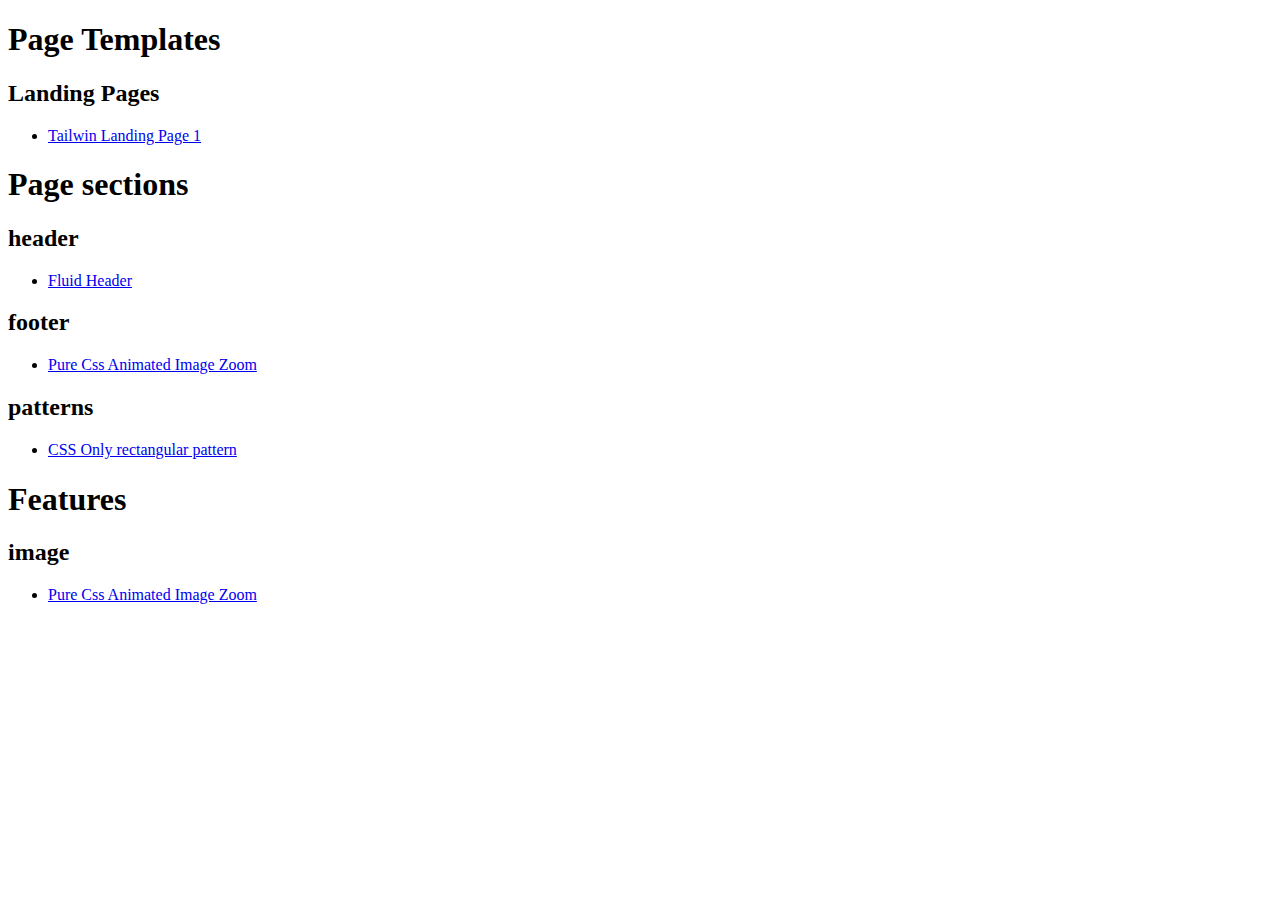
<file: index.html>
<!DOCTYPE html>
<html lang="en">
<head>
    <meta charset="UTF-8">
    <meta http-equiv="X-UA-Compatible" content="IE=edge">
    <meta name="viewport" content="width=device-width, initial-scale=1.0">
    <title>Document</title>
</head>
<body>
    <h1>Page Templates</h1>
    <h2>Landing Pages</h2>
    <ul>
        <li><a href="Tailwin Landing Page 1/index.html">Tailwin Landing Page 1</a></li>
    </ul>

    <h1>Page sections</h1>
    <h2>header</h2>
    <ul>
        <li><a href="Fluid Header/index.html">Fluid Header</a></li>
    </ul>
    <h2>footer</h2>
    <ul>
        <li><a href="Pure Css Animated Image Zoom/index.html">Pure Css Animated Image Zoom</a></li>
    </ul>
    <h2>patterns</h2>
    <ul>
        <li><a href="CSS Only rectangular pattern/index.html">CSS Only rectangular pattern</a></li>
    </ul>

    <h1>Features</h1>
    <h2>image</h2>
    <ul>
        <li><a href="Pure Css Animated Image Zoom/index.html">Pure Css Animated Image Zoom</a></li>
    </ul>
</body>
</html>
</file>
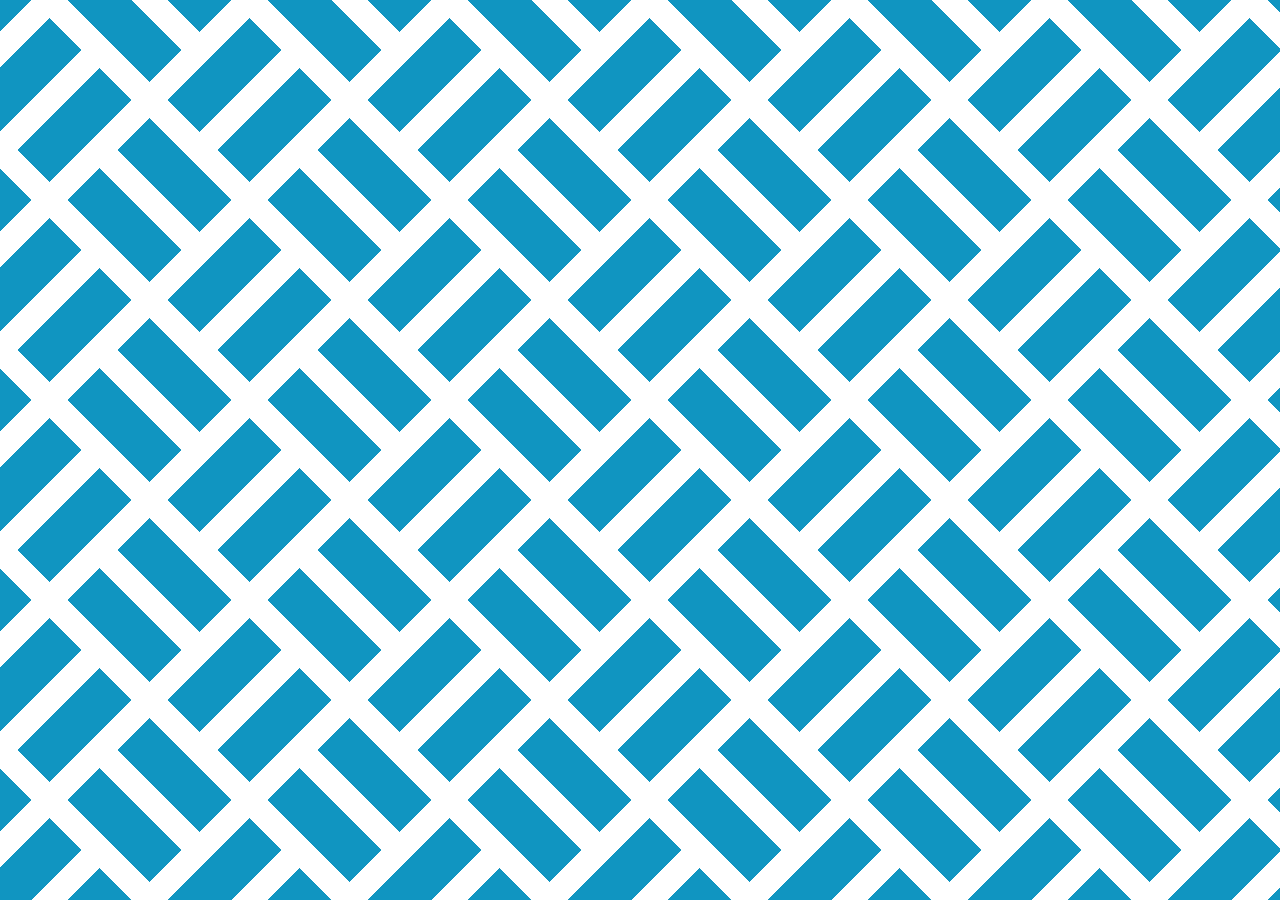
<file: CSS Only rectangular pattern/index.html>
<!DOCTYPE html>
<html lang="en">
<head>
    <meta charset="UTF-8">
    <meta http-equiv="X-UA-Compatible" content="IE=edge">
    <meta name="viewport" content="width=device-width, initial-scale=1.0">
    <link rel="stylesheet" href="style.css">
    <title>Document</title>
</head>
<body>
    
</body>
</html>
</file>
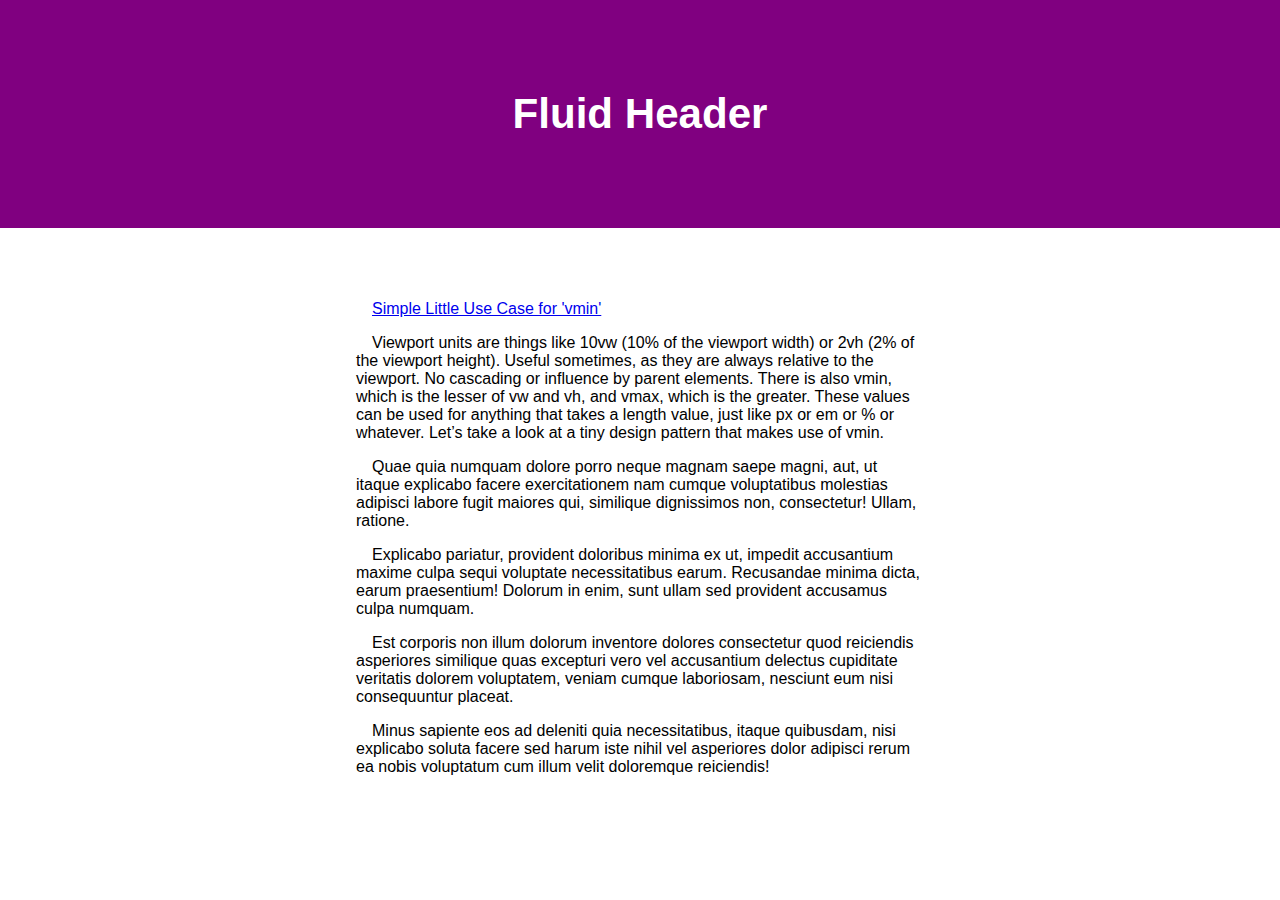
<file: Fluid Header/index.html>
<!DOCTYPE html>
<html lang="en">
<head>
    <meta charset="UTF-8">
    <meta http-equiv="X-UA-Compatible" content="IE=edge">
    <meta name="viewport" content="width=device-width, initial-scale=1.0">
    <link rel="stylesheet" href="style.css">
    <title>Document</title>
</head>
<body>
    <header>
        <h1>Fluid Header</h1>
      </header>
      
    <p><a href="https://css-tricks.com/simple-little-use-case-vmin/">Simple Little Use Case for 'vmin'</a></p>
      <p>Viewport units are things like 10vw (10% of the viewport width) or 2vh (2% of the viewport height). Useful sometimes, as they are always relative to the viewport. No cascading or influence by parent elements.

        There is also vmin, which is the lesser of vw and vh, and vmax, which is the greater. These values can be used for anything that takes a length value, just like px or em or % or whatever.
        
        Let’s take a look at a tiny design pattern that makes use of vmin.</p>
      <p>Quae quia numquam dolore porro neque magnam saepe magni, aut, ut itaque explicabo facere exercitationem nam cumque voluptatibus molestias adipisci labore fugit maiores qui, similique dignissimos non, consectetur! Ullam, ratione.</p>
      <p>Explicabo pariatur, provident doloribus minima ex ut, impedit accusantium maxime culpa sequi voluptate necessitatibus earum. Recusandae minima dicta, earum praesentium! Dolorum in enim, sunt ullam sed provident accusamus culpa numquam.</p>
      <p>Est corporis non illum dolorum inventore dolores consectetur quod reiciendis asperiores similique quas excepturi vero vel accusantium delectus cupiditate veritatis dolorem voluptatem, veniam cumque laboriosam, nesciunt eum nisi consequuntur placeat.</p>
      <p>Minus sapiente eos ad deleniti quia necessitatibus, itaque quibusdam, nisi explicabo soluta facere sed harum iste nihil vel asperiores dolor adipisci rerum ea nobis voluptatum cum illum velit doloremque reiciendis!</p>

</body>
</html>
</file>
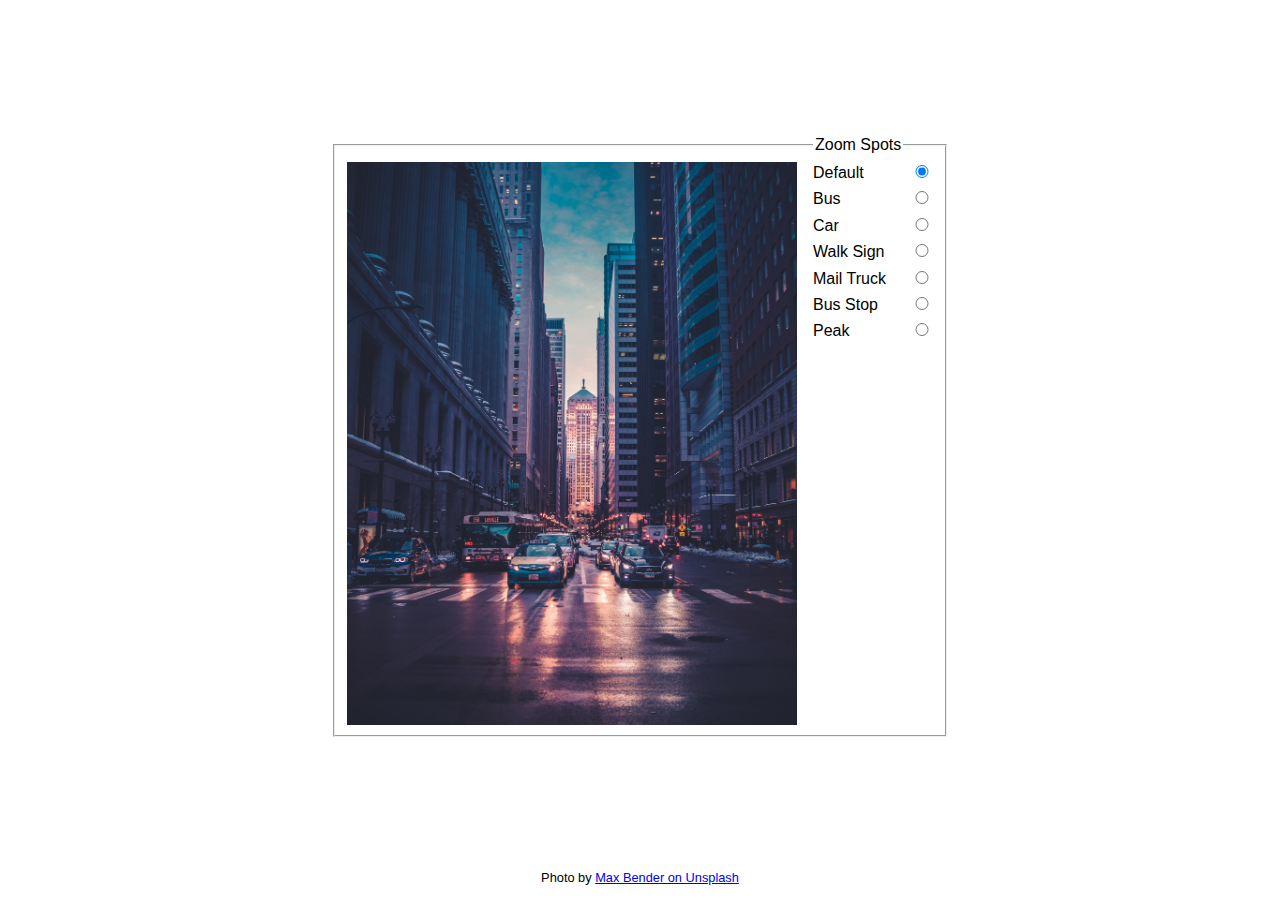
<file: Pure Css Animated Image Zoom/index.html>
<!DOCTYPE html>
<html lang="en">
<head>
    <meta charset="UTF-8">
    <meta http-equiv="X-UA-Compatible" content="IE=edge">
    <meta name="viewport" content="width=device-width, initial-scale=1.0">
    <link rel="stylesheet" href="style.css">
    <title>Document</title>
</head>
<body>
    <fieldset>
        <legend>Zoom Spots</legend>
        <label for="default">Default</label>
        <input type="radio" id="default" name="zoomies" value="default" checked>
        <label for="bus">Bus</label>
        <input type="radio" id="bus" name="zoomies" value="bus">
        <label for="car">Car</label>
        <input type="radio" id="car" name="zoomies" value="car">
        <label for="walk">Walk Sign</label>
        <input type="radio" id="walk" name="zoomies" value="walk">
        <label for="mail">Mail Truck</label>
        <input type="radio" id="mail" name="zoomies" value="mail">
        <label for="stop">Bus Stop</label>
        <input type="radio" id="stop" name="zoomies" value="stop">
        <label for="peak">Peak</label>
        <input type="radio" id="peak" name="zoomies" value="peak">
        <div role="img" aria-label="Looking up a wet Chicago city street in the early evening, cars with headlights facing the camera, a bus and bus stop on the left of the image, a mail truck next to walking sign on the right, and in the middle center is the top of an office tower against a cloudy blue sky."></div>
      </fieldset>
      
      <footer>Photo by <a href="https://unsplash.com/photos/VmX3vmBecFE" target="_top">Max Bender on Unsplash</a></footer>
</body>
</html>
</file>
<file: CSS Only rectangular pattern/style.css>
html {
    --s: 200px; /* control the size */
    --c: #fff; /* first color */
    
    --_g: #0000 8%,var(--c) 0 17%,#0000 0 58%;
    background: 
      linear-gradient(135deg,#0000 20.5%,var(--c) 0 29.5%,#0000 0) 0 calc(var(--s)/4),
      linear-gradient(135deg,var(--_g),var(--c) 0 67%,#0000 0),        
      linear-gradient( 45deg,var(--_g)) calc(var(--s)/2) 0,
      linear-gradient( 45deg,var(--_g),var(--c) 0 67%,#0000 0 83%,var(--c) 0 92%,#0000 0),
      #1095c1; /* second color */
    background-size: var(--s) var(--s);
  }
</file>
<file: Fluid Header/style.css>
header {
    background: purple;
    color: white;
    padding: 10vmin 1rem;
    text-align: center;
    margin: 0 0 8vmin 0;
}

header h1 {
    margin: 0;
    font-size: 5rem;
    font-size: calc(24px + (48 - 24) * ((100vw - 300px) / (1600 - 300)));

}

p {
    max-width: 600px;
    margin: 0 auto 1rem;
    padding: 0 1rem;
    text-indent: 1rem;
}


body {
    margin: 0;
    font-family: 'Open Sans', sans-serif;
}

h1 {
    font-family: 'Montserrat', sans-serif;
}

* {
    margin: 0;
    padding: 0;
    box-sizing: border-box;
}
</file>
<file: Pure Css Animated Image Zoom/style.css>
body {
  font-family: "Segoe UI", -apple-system, BlinkMacSystemFont, Roboto,
    Oxygen-Sans, Ubuntu, Cantarell, "Helvetica Neue", sans-serif;
  line-height: 1.4;
  display: grid;
  place-items: center;
  min-height: 95vh;
}

div[role="img"] {
  width: 50vmin;
  aspect-ratio: 1920 / 2402;
  background-image: url("max-bender-city-scape.jpeg");
  background-repeat: no-repeat;
  background-position: 50% 50%;
  background-size: 100%;
}

@media screen and (prefers-reduced-motion: no-preference) {
  div[role="img"] {
    transition: all 0.2s ease-out;
  }
}

#bus:checked~div[role="img"] {
  background-position: 29% 71%;
  background-size: 600%;
}

#car:checked~div[role="img"] {
  background-position: 70% 76%;
  background-size: 550%;
}

#walk:checked~div[role="img"] {
  background-position: 77% 67%;
  background-size: 1200%;
}

#mail:checked~div[role="img"] {
  background-position: 71% 68%;
  background-size: 800%;
}

#stop:checked~div[role="img"] {
  background-position: 0% 71%;
  background-size: 600%;
}

#peak:checked~div[role="img"] {
  background-position: 52% 39%;
  background-size: 800%;
}

/* Layout */

fieldset {
  display: grid;
  grid-template-columns: 50vmin 5em 1.5em;
  gap: .25em 1em;
  max-width: 33em;
}

fieldset>* {
  align-self: start;
}

fieldset div[role="img"] {
  grid-row: 1 / span 14;
}

legend {
  margin-left: calc(50vmin + 1em);
}

footer {
  position: fixed;
  bottom: 0;
  left: 0;
  right: 0;
  font-size: 80%;
  padding: 1em;
  text-align: center;
  background-color: #fff;
}
</file>
